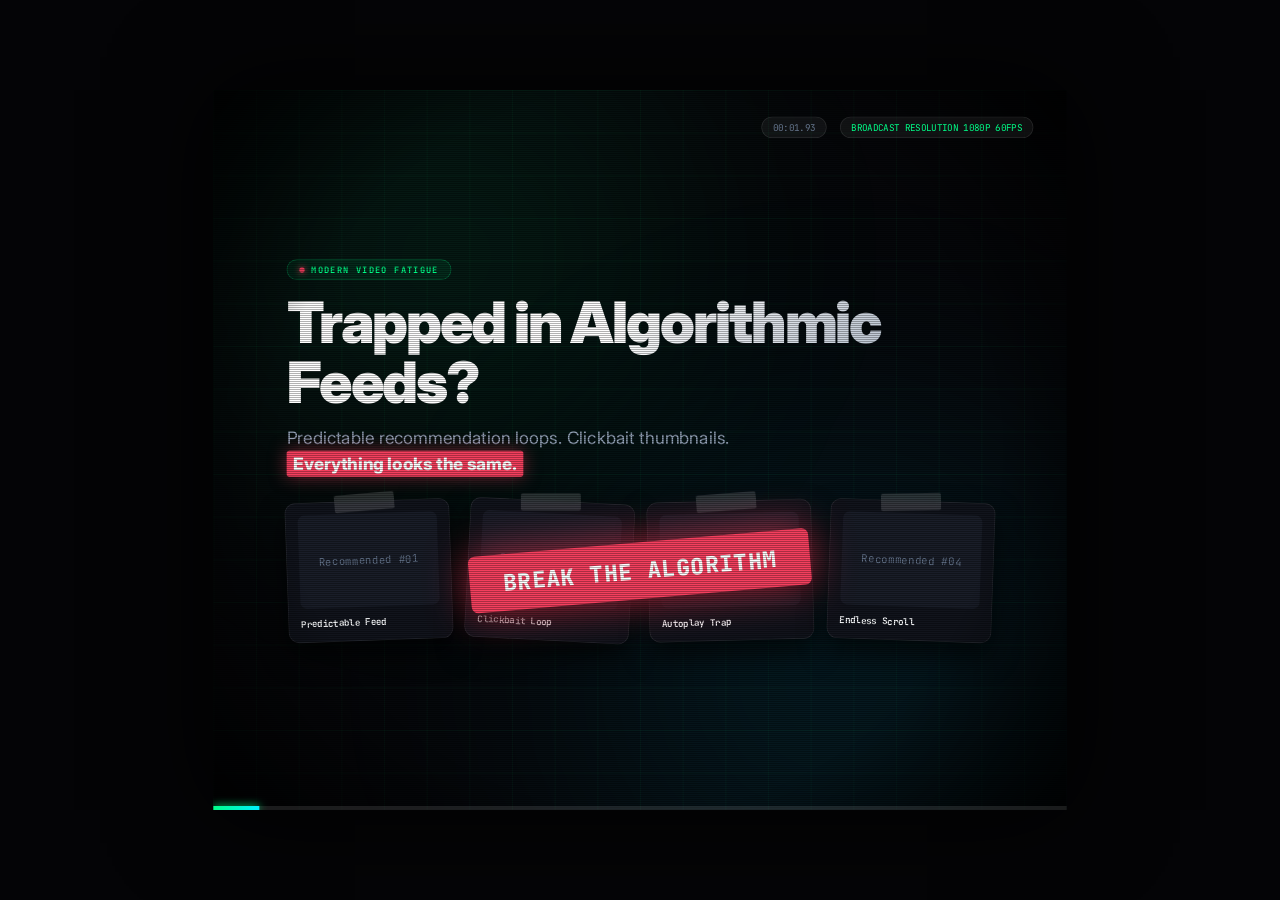
<file: promo/motion-graphics-launch.html>
<!DOCTYPE html>
<html lang="en">
<head>
  <meta charset="UTF-8">
  <title>InterDimentional Cable TV — Motion Graphics Launch</title>
  <meta name="viewport" content="width=device-width, initial-scale=1.0">
  
  <!-- Fonts: Instrument Serif, Inter, JetBrains Mono, Press Start 2P, VT323 -->
  <link rel="preconnect" href="https://fonts.googleapis.com">
  <link rel="preconnect" href="https://fonts.gstatic.com" crossorigin>
  <link href="https://fonts.googleapis.com/css2?family=Instrument+Serif:ital@0;1&family=Inter:wght@300;400;500;600;700;800;900&family=JetBrains+Mono:wght@400;500;700;800&family=Press+Start+2P&family=VT323&display=swap" rel="stylesheet">

  <style>
    /* ═══════════════════════════════════════════════════════ */
    /*  MASTER STAGE (1920 x 1080 Motionmaxxing Stage)         */
    /* ═══════════════════════════════════════════════════════ */
    *, *::before, *::after {
      margin: 0;
      padding: 0;
      box-sizing: border-box;
    }

    body {
      background: #040406;
      color: #f8fafc;
      font-family: 'Inter', -apple-system, sans-serif;
      overflow: hidden;
      width: 100vw;
      height: 100vh;
      display: flex;
      align-items: center;
      justify-content: center;
    }

    #stage-viewport {
      width: 1920px;
      height: 1080px;
      position: relative;
      background: #06070a;
      overflow: hidden;
      transform-origin: center center;
      box-shadow: 0 0 140px rgba(0, 0, 0, 0.98);
    }

    /* Scanline & CRT Texture Overlays */
    .scanlines-overlay {
      position: absolute;
      inset: 0;
      background: repeating-linear-gradient(
        0deg,
        rgba(0, 0, 0, 0.3) 0px,
        rgba(0, 0, 0, 0.3) 1px,
        transparent 1px,
        transparent 3px
      );
      pointer-events: none;
      z-index: 50;
    }

    .crt-vignette {
      position: absolute;
      inset: 0;
      background: radial-gradient(circle at 50% 50%, transparent 65%, rgba(0,0,0,0.85) 100%);
      pointer-events: none;
      z-index: 49;
    }

    .bg-grid {
      position: absolute;
      inset: 0;
      background-image: 
        linear-gradient(rgba(0, 255, 136, 0.035) 1px, transparent 1px),
        linear-gradient(90deg, rgba(0, 255, 136, 0.035) 1px, transparent 1px);
      background-size: 64px 64px;
      pointer-events: none;
      z-index: 1;
    }

    .bg-glow-green {
      position: absolute;
      width: 1100px;
      height: 1100px;
      top: -300px;
      left: -200px;
      border-radius: 50%;
      background: radial-gradient(circle, rgba(0, 255, 136, 0.1) 0%, transparent 70%);
      pointer-events: none;
      filter: blur(120px);
      z-index: 1;
    }

    .bg-glow-cyan {
      position: absolute;
      width: 1200px;
      height: 1200px;
      bottom: -400px;
      right: -250px;
      border-radius: 50%;
      background: radial-gradient(circle, rgba(0, 210, 255, 0.12) 0%, transparent 70%);
      pointer-events: none;
      filter: blur(140px);
      z-index: 1;
    }

    /* ═══════════════════════════════════════════════════════ */
    /*  SCENES & MEASURED TIMING (Motionmaxxing)              */
    /* ═══════════════════════════════════════════════════════ */
    .scene {
      position: absolute;
      inset: 0;
      padding: 80px 110px;
      display: flex;
      flex-direction: column;
      justify-content: center;
      opacity: 0;
      visibility: hidden;
      z-index: 10;
      transition: opacity 0.4s cubic-bezier(0.16, 1, 0.3, 1), transform 0.45s cubic-bezier(0.16, 1, 0.3, 1);
      transform: scale(0.96) translateY(12px);
    }

    .scene.active {
      opacity: 1;
      visibility: visible;
      transform: scale(1) translateY(0);
    }

    /* Typography Utilities */
    .vt323 { font-family: 'VT323', monospace; }
    .pixel { font-family: 'Press Start 2P', monospace; }
    .mono { font-family: 'JetBrains Mono', monospace; }
    .serif-italic { font-family: 'Instrument Serif', Georgia, serif; font-style: italic; }

    /* Vox-Style Marker Highlight */
    .vox-highlight {
      background: #00ff88;
      color: #030406 !important;
      padding: 0 10px;
      display: inline-block;
      font-weight: 800;
      border-radius: 4px;
      box-shadow: 0 0 25px rgba(0, 255, 136, 0.4);
    }

    .vox-highlight-red {
      background: #f43f5e;
      color: #ffffff !important;
      padding: 0 10px;
      display: inline-block;
      font-weight: 800;
      border-radius: 4px;
      box-shadow: 0 0 25px rgba(244, 63, 94, 0.5);
    }

    .tag-badge {
      display: inline-flex;
      align-items: center;
      gap: 10px;
      padding: 6px 18px;
      background: rgba(0, 255, 136, 0.08);
      border: 1px solid rgba(0, 255, 136, 0.3);
      border-radius: 100px;
      font-size: 13px;
      font-weight: 700;
      letter-spacing: 0.12em;
      text-transform: uppercase;
      color: #00ff88;
      width: fit-content;
      margin-bottom: 20px;
    }

    .tag-badge .dot {
      width: 8px;
      height: 8px;
      border-radius: 50%;
      background: #00ff88;
      box-shadow: 0 0 10px #00ff88;
    }

    .headline-huge {
      font-size: 86px;
      font-weight: 900;
      line-height: 1.04;
      letter-spacing: -0.035em;
      margin-bottom: 18px;
    }

    .headline-gradient {
      background: linear-gradient(135deg, #ffffff 45%, #94a3b8 100%);
      -webkit-background-clip: text;
      -webkit-text-fill-color: transparent;
    }

    .headline-cyan {
      background: linear-gradient(135deg, #00f0ff 0%, #38bdf8 50%, #00ff88 100%);
      -webkit-background-clip: text;
      -webkit-text-fill-color: transparent;
    }

    /* ═══════════════════════════════════════════════════════ */
    /*  SCENE 1: THE ALGORITHM CRISIS (VOX COLLAGE STYLE)     */
    /* ═══════════════════════════════════════════════════════ */
    .vox-collage-grid {
      display: grid;
      grid-template-columns: repeat(4, 1fr);
      gap: 24px;
      margin-top: 36px;
      max-width: 1400px;
      position: relative;
    }

    .collage-card {
      background: #11141c;
      border: 1px solid rgba(255, 255, 255, 0.1);
      border-radius: 16px;
      padding: 18px;
      box-shadow: 0 20px 40px rgba(0, 0, 0, 0.6);
      transform: rotate(var(--rot, 0deg));
      transition: transform 0.3s ease;
    }

    .collage-preview {
      width: 100%;
      height: 140px;
      background: #191d28;
      border-radius: 10px;
      margin-bottom: 14px;
      display: flex;
      flex-direction: column;
      align-items: center;
      justify-content: center;
      color: #64748b;
      gap: 8px;
    }

    .tape-strip {
      position: absolute;
      top: -12px;
      left: 30%;
      width: 90px;
      height: 26px;
      background: rgba(255, 255, 255, 0.15);
      border-radius: 3px;
      transform: rotate(-3deg);
      backdrop-filter: blur(4px);
    }

    .big-strike-banner {
      position: absolute;
      top: 50%;
      left: 50%;
      transform: translate(-50%, -50%) rotate(-5deg);
      background: #f43f5e;
      color: #ffffff;
      padding: 20px 50px;
      font-size: 34px;
      font-weight: 900;
      border-radius: 10px;
      box-shadow: 0 0 60px rgba(244, 63, 94, 0.8), 0 10px 30px rgba(0,0,0,0.9);
      z-index: 30;
      letter-spacing: 0.05em;
    }

    /* ═══════════════════════════════════════════════════════ */
    /*  SCENE 2: REVEAL — INTERDIMENSIONAL CABLE TV           */
    /* ═══════════════════════════════════════════════════════ */
    #scene-2 {
      align-items: center;
      text-align: center;
    }

    .pills-container {
      display: flex;
      gap: 16px;
      margin-top: 36px;
      justify-content: center;
      flex-wrap: wrap;
    }

    .motion-pill {
      background: rgba(255, 255, 255, 0.04);
      border: 1px solid rgba(255, 255, 255, 0.12);
      padding: 12px 28px;
      border-radius: 100px;
      font-size: 16px;
      font-weight: 700;
      color: #e2e8f0;
      display: flex;
      align-items: center;
      gap: 10px;
      backdrop-filter: blur(10px);
    }

    .motion-pill.glow-pill {
      background: rgba(0, 255, 136, 0.08);
      border-color: rgba(0, 255, 136, 0.4);
      color: #00ff88;
      box-shadow: 0 0 30px rgba(0, 255, 136, 0.15);
    }

    /* ═══════════════════════════════════════════════════════ */
    /*  SCENE 3: 3D BEDROOM SHOWCASE (MOTIONMAXXING DEPTH)    */
    /* ═══════════════════════════════════════════════════════ */
    .room-stage-split {
      display: grid;
      grid-template-columns: 1.15fr 0.85fr;
      gap: 50px;
      align-items: center;
      margin-top: 20px;
      width: 100%;
    }

    .tilted-room-frame {
      position: relative;
      perspective: 1400px;
    }

    .room-image-card {
      width: 100%;
      height: 520px;
      border-radius: 24px;
      border: 2px solid rgba(0, 255, 136, 0.35);
      overflow: hidden;
      box-shadow: 
        0 0 50px rgba(0, 255, 136, 0.15),
        0 30px 70px rgba(0, 0, 0, 0.85);
      transform: rotateY(-8deg) rotateX(4deg);
      transition: transform 0.6s ease;
      background: #000;
    }

    .room-image-card img {
      width: 100%;
      height: 100%;
      object-fit: cover;
    }

    .room-feature-list {
      display: flex;
      flex-direction: column;
      gap: 22px;
    }

    .feature-item-row {
      display: flex;
      align-items: flex-start;
      gap: 18px;
      background: rgba(18, 22, 30, 0.85);
      border: 1px solid rgba(255, 255, 255, 0.08);
      border-radius: 16px;
      padding: 20px 24px;
      box-shadow: 0 10px 30px rgba(0, 0, 0, 0.4);
    }

    .feature-icon-badge {
      width: 48px;
      height: 48px;
      border-radius: 12px;
      background: rgba(0, 255, 136, 0.1);
      border: 1px solid rgba(0, 255, 136, 0.3);
      display: flex;
      align-items: center;
      justify-content: center;
      font-size: 24px;
      flex-shrink: 0;
    }

    /* ═══════════════════════════════════════════════════════ */
    /*  SCENE 4: 999 CHANNELS & MULTIVERSE RADAR              */
    /* ═══════════════════════════════════════════════════════ */
    .radar-showcase-split {
      display: grid;
      grid-template-columns: 1fr 1fr;
      gap: 50px;
      align-items: center;
      margin-top: 24px;
      width: 100%;
    }

    .crt-monitor-box {
      background: #000;
      border: 2px solid rgba(0, 255, 136, 0.4);
      border-radius: 24px;
      padding: 36px;
      position: relative;
      box-shadow: 0 0 70px rgba(0, 255, 136, 0.15), inset 0 0 80px rgba(0,0,0,0.95);
      height: 460px;
      display: flex;
      flex-direction: column;
      justify-content: space-between;
      overflow: hidden;
    }

    .osd-corner-hud {
      position: absolute;
      top: 30px;
      right: 36px;
      text-align: right;
    }

    .live-osd-ch {
      font-size: 56px;
      font-weight: 700;
      color: #ffffff;
      text-shadow: 0 0 12px rgba(255,255,255,0.7);
    }

    .live-osd-dim {
      font-size: 26px;
      color: #00ffcc;
      margin-top: 2px;
      text-shadow: 0 0 10px rgba(0,255,204,0.6);
    }

    .live-osd-name {
      font-size: 20px;
      color: #94a3b8;
    }

    .live-ad-bug {
      position: absolute;
      top: 30px;
      left: 36px;
      background: rgba(0, 0, 0, 0.8);
      border: 1px solid rgba(255, 255, 100, 0.6);
      color: rgba(255, 255, 100, 0.95);
      padding: 6px 14px;
      border-radius: 6px;
      font-size: 14px;
      box-shadow: 0 0 15px rgba(255, 255, 100, 0.3);
    }

    .radar-circle-viz {
      width: 100%;
      height: 460px;
      background: rgba(14, 18, 24, 0.85);
      border: 1px solid rgba(0, 255, 136, 0.2);
      border-radius: 24px;
      position: relative;
      display: flex;
      align-items: center;
      justify-content: center;
      overflow: hidden;
    }

    .radar-sweep-beam {
      position: absolute;
      width: 320px;
      height: 320px;
      border-radius: 50%;
      border: 1px solid rgba(0, 255, 136, 0.3);
      background: conic-gradient(from 0deg, rgba(0, 255, 136, 0.25) 0deg, transparent 60deg, transparent 360deg);
      animation: radarSpin 4s linear infinite;
    }

    @keyframes radarSpin {
      from { transform: rotate(0deg); }
      to { transform: rotate(360deg); }
    }

    /* ═══════════════════════════════════════════════════════ */
    /*  SCENE 5: MOBILE NATIVE & PROCEDURAL AUDIO             */
    /* ═══════════════════════════════════════════════════════ */
    .mobile-audio-split {
      display: grid;
      grid-template-columns: 0.85fr 1.15fr;
      gap: 50px;
      align-items: center;
      margin-top: 24px;
      width: 100%;
    }

    .phone-mockups-row {
      display: flex;
      gap: 24px;
      align-items: center;
      justify-content: center;
    }

    .phone-bezel {
      width: 250px;
      height: 500px;
      border-radius: 36px;
      border: 4px solid #334155;
      background: #000;
      overflow: hidden;
      box-shadow: 0 25px 60px rgba(0, 0, 0, 0.8);
      position: relative;
      transform: translateY(var(--off, 0px));
    }

    .phone-bezel img {
      width: 100%;
      height: 100%;
      object-fit: cover;
    }

    /* ═══════════════════════════════════════════════════════ */
    /*  SCENE 6: CALL TO ACTION                               */
    /* ═══════════════════════════════════════════════════════ */
    #scene-6 {
      align-items: center;
      text-align: center;
    }

    .cta-card-epic {
      background: linear-gradient(180deg, rgba(16, 24, 32, 0.95) 0%, rgba(8, 11, 16, 0.98) 100%);
      border: 2px solid rgba(0, 255, 136, 0.45);
      box-shadow: 
        0 0 100px rgba(0, 255, 136, 0.2),
        0 30px 90px rgba(0, 0, 0, 0.95);
      border-radius: 30px;
      padding: 50px 80px;
      max-width: 1100px;
      margin-top: 24px;
    }

    .main-cta-btn {
      display: inline-flex;
      align-items: center;
      gap: 16px;
      background: linear-gradient(90deg, #00ff88 0%, #00f0ff 100%);
      color: #030406;
      padding: 20px 48px;
      border-radius: 18px;
      font-size: 26px;
      font-weight: 900;
      margin-top: 28px;
      box-shadow: 0 10px 40px rgba(0, 255, 136, 0.4);
    }

    /* Scrubber & HUD */
    #playback-bar {
      position: absolute;
      bottom: 0;
      left: 0;
      width: 100%;
      height: 6px;
      background: rgba(255, 255, 255, 0.1);
      z-index: 100;
    }

    #playback-fill {
      height: 100%;
      width: 0%;
      background: linear-gradient(90deg, #00ff88, #00f0ff);
      box-shadow: 0 0 12px #00ff88;
    }

    #hud-info {
      position: absolute;
      top: 40px;
      right: 50px;
      z-index: 100;
      font-size: 14px;
      color: #64748b;
      display: flex;
      align-items: center;
      gap: 20px;
    }

    .hud-pill {
      background: rgba(255, 255, 255, 0.05);
      border: 1px solid rgba(255, 255, 255, 0.1);
      padding: 6px 16px;
      border-radius: 100px;
    }
  </style>
</head>
<body>

  <div id="stage-viewport">
    <div class="scanlines-overlay"></div>
    <div class="crt-vignette"></div>
    <div class="bg-grid"></div>
    <div class="bg-glow-green"></div>
    <div class="bg-glow-cyan"></div>

    <div id="hud-info" class="mono">
      <div class="hud-pill" id="hud-time">00:00.00</div>
      <div class="hud-pill" style="color: #00ff88;">BROADCAST RESOLUTION 1080P 60FPS</div>
    </div>

    <!-- ── SCENE 1: THE ALGORITHM PRISON ──────────────────── -->
    <div class="scene" id="scene-1">
      <div class="tag-badge mono"><span class="dot" style="background:#f43f5e; box-shadow:0 0 10px #f43f5e;"></span>Modern Video Fatigue</div>
      <h1 class="headline-huge headline-gradient">
        Trapped in Algorithmic Feeds?
      </h1>
      <p style="font-size: 26px; color: #94a3b8; max-width: 950px; line-height: 1.5;">
        Predictable recommendation loops. Clickbait thumbnails. <span class="vox-highlight-red">Everything looks the same.</span>
      </p>

      <div class="vox-collage-grid">
        <div class="big-strike-banner mono">BREAK THE ALGORITHM</div>
        <div class="collage-card" style="--rot: -2deg;">
          <div class="tape-strip"></div>
          <div class="collage-preview mono">Recommended #01</div>
          <div class="mono" style="font-size:14px; font-weight:700;">Predictable Feed</div>
        </div>
        <div class="collage-card" style="--rot: 3deg;">
          <div class="tape-strip"></div>
          <div class="collage-preview mono">Recommended #02</div>
          <div class="mono" style="font-size:14px; font-weight:700;">Clickbait Loop</div>
        </div>
        <div class="collage-card" style="--rot: -1.5deg;">
          <div class="tape-strip"></div>
          <div class="collage-preview mono">Recommended #03</div>
          <div class="mono" style="font-size:14px; font-weight:700;">Autoplay Trap</div>
        </div>
        <div class="collage-card" style="--rot: 2deg;">
          <div class="tape-strip"></div>
          <div class="collage-preview mono">Recommended #04</div>
          <div class="mono" style="font-size:14px; font-weight:700;">Endless Scroll</div>
        </div>
      </div>
    </div>

    <!-- ── SCENE 2: INTERDIMENSIONAL TV REVEAL ────────────── -->
    <div class="scene" id="scene-2">
      <div class="tag-badge mono"><span class="dot"></span>Pure Broadcast Chaos</div>
      <h1 class="headline-huge headline-cyan" style="font-size: 98px; margin-bottom: 12px;">
        InterDimentional Cable TV
      </h1>
      <p class="serif-italic" style="font-size: 44px; color: #cbd5e1; margin-bottom: 18px;">
        Surfing the chaotic abyss of alternate realities.
      </p>
      <p style="font-size: 24px; color: #94a3b8; max-width: 900px; line-height: 1.6;">
        Inspired by Rick & Morty. <span class="vox-highlight">No pause. No rewind. No algorithms.</span> Just raw broadcast television beamed from across the multiverse.
      </p>

      <div class="pills-container mono">
        <div class="motion-pill glow-pill">999 Live Channels</div>
        <div class="motion-pill glow-pill">3D Teen Bedroom</div>
        <div class="motion-pill">Curved CRT Phosphor Glow</div>
        <div class="motion-pill">Procedural Audio Engine</div>
        <div class="motion-pill glow-pill">100% Free & Open Source</div>
      </div>
    </div>

    <!-- ── SCENE 3: 3D BEDROOM SHOWCASE ───────────────────── -->
    <div class="scene" id="scene-3">
      <div class="tag-badge mono"><span class="dot"></span>First-Person Immersion</div>
      <h2 class="headline-huge headline-gradient" style="font-size: 72px; margin-bottom: 10px;">
        A 90s Bedroom. A Glowing CRT Tube.
      </h2>
      <p style="font-size: 22px; color: #94a3b8;">
        Rendered in real-time 3D from a seated beanbag perspective.
      </p>

      <div class="room-stage-split">
        <div class="tilted-room-frame">
          <div class="room-image-card">
            <img src="../docs/TVON.png" alt="3D Room Live">
          </div>
        </div>

        <div class="room-feature-list">
          <div class="feature-item-row">
            <div class="feature-icon-badge">🛋️</div>
            <div>
              <h4 style="font-size:20px; color:#fff; margin-bottom:4px;">Seated Beanbag View</h4>
              <p style="font-size:15px; color:#94a3b8;">First-person perspective inside a modelled 90s bedroom with subtle look parallax.</p>
            </div>
          </div>

          <div class="feature-item-row">
            <div class="feature-icon-badge">🌌</div>
            <div>
              <h4 style="font-size:20px; color:#00ff88; margin-bottom:4px;">360° Drifting Night Sky</h4>
              <p style="font-size:15px; color:#94a3b8;">Panoramic desert night sky drifting seamlessly through dual bedroom windows.</p>
            </div>
          </div>

          <div class="feature-item-row">
            <div class="feature-icon-badge">🖼️</div>
            <div>
              <h4 style="font-size:20px; color:#00f0ff; margin-bottom:4px;">30 Gallery Wall Posters</h4>
              <p style="font-size:15px; color:#94a3b8;">Curated vintage prints hanging above the CRT that illuminate as channels flip.</p>
            </div>
          </div>
        </div>
      </div>
    </div>

    <!-- ── SCENE 4: 999 CHANNELS & MULTIVERSE RADAR ─────── -->
    <div class="scene" id="scene-4">
      <div class="tag-badge mono"><span class="dot"></span>9 Multiversal Dimensions</div>
      <h2 class="headline-huge headline-cyan" style="font-size: 74px; margin-bottom: 10px;">
        999 Channels. Infinite Dimensions.
      </h2>
      <p class="serif-italic" style="font-size: 32px; color: #cbd5e1;">
        Thematic channel vaults with authentic broadcast ad breaks.
      </p>

      <div class="radar-showcase-split">
        <div class="crt-monitor-box">
          <div class="live-ad-bug pixel">AD</div>
          <div class="osd-corner-hud">
            <div class="live-osd-ch vt323" id="live-ch-num">CH 01</div>
            <div class="live-osd-dim vt323" id="live-ch-dim">[DIMENSION Ø-00]</div>
            <div class="live-osd-name mono" id="live-ch-name">THE VOID</div>
          </div>

          <div style="margin-top:auto;">
            <div class="mono" style="font-size:15px; color:#64748b; margin-bottom:10px;">MULTIVERSE FREQUENCIES:</div>
            <div style="display:flex; gap:12px; flex-wrap:wrap;">
              <span class="motion-pill mono" style="font-size:13px; padding:6px 16px; border-color:#00ff88; color:#00ff88;">CH 01 : THE VOID</span>
              <span class="motion-pill mono" style="font-size:13px; padding:6px 16px;">CH 02 : FOOD DIMENSION</span>
              <span class="motion-pill mono" style="font-size:13px; padding:6px 16px;">CH 03 : RETRO WAVE</span>
              <span class="motion-pill mono" style="font-size:13px; padding:6px 16px;">CH 09 : DIMENSION X</span>
            </div>
          </div>
        </div>

        <div class="radar-circle-viz">
          <div class="radar-sweep-beam"></div>
          <div style="position:relative; z-index:10; text-align:center;">
            <div class="mono" style="font-size:13px; letter-spacing:0.1em; color:#00ff88; margin-bottom:6px;">MULTIVERSE FREQUENCY RADAR</div>
            <div class="vt323" style="font-size:38px; color:#ffffff;">COORDINATES: C-137.99</div>
            <div class="mono" style="font-size:13px; color:#64748b; margin-top:6px;">69 Vault Playlists • Zero Duplicates</div>
          </div>
        </div>
      </div>
    </div>

    <!-- ── SCENE 5: MOBILE NATIVE & PROCEDURAL AUDIO ──────── -->
    <div class="scene" id="scene-5">
      <div class="tag-badge mono"><span class="dot"></span>Analog Engineering</div>
      <h2 class="headline-huge headline-gradient" style="font-size: 72px; margin-bottom: 10px;">
        Designed for Mobile & Desktop
      </h2>
      <p style="font-size: 22px; color: #94a3b8;">
        Full touch gesture navigation, multi-digit keyboard buffer, and procedural audio.
      </p>

      <div class="mobile-audio-split">
        <div class="phone-mockups-row">
          <div class="phone-bezel" style="--off: -15px;">
            <img src="../docs/Mobileoff.png" alt="Mobile Off">
          </div>
          <div class="phone-bezel" style="--off: 15px;">
            <img src="../docs/MobileOn.png" alt="Mobile On">
          </div>
        </div>

        <div class="feature-item-row" style="flex-direction:column; gap:20px; padding:32px;">
          <div>
            <div class="mono" style="color:#00ff88; font-size:18px; font-weight:700; margin-bottom:6px;">👆 Mobile Touch Gestures</div>
            <p style="font-size:16px; color:#94a3b8;">Swipe left, right, up, or down in any direction on your phone to instantly channel-surf dimensions.</p>
          </div>

          <div>
            <div class="mono" style="color:#00f0ff; font-size:18px; font-weight:700; margin-bottom:6px;">⌨️ Multi-Digit Remote Dialing</div>
            <p style="font-size:16px; color:#94a3b8;">Type <span class="mono" style="color:#fff; background:#1e293b; padding:2px 8px; border-radius:4px;">1</span> <span class="mono" style="color:#fff; background:#1e293b; padding:2px 8px; border-radius:4px;">0</span> or <span class="mono" style="color:#fff; background:#1e293b; padding:2px 8px; border-radius:4px;">404</span> on your keyboard to tune directly to any channel in the multiverse.</p>
          </div>

          <div>
            <div class="mono" style="color:#eab308; font-size:18px; font-weight:700; margin-bottom:6px;">🔊 Web Audio Procedural Sound</div>
            <p style="font-size:16px; color:#94a3b8;">Real-time synthesized rising sawtooth power sweep, degauss hum, falling pop, and 320x240 analog static.</p>
          </div>
        </div>
      </div>
    </div>

    <!-- ── SCENE 6: CALL TO ACTION ────────────────────────── -->
    <div class="scene" id="scene-6">
      <div class="tag-badge mono"><span class="dot"></span>Live in Browser</div>
      <h1 class="headline-huge headline-cyan" style="font-size: 96px; margin-bottom: 12px;">
        Turn On. Tune In.
      </h1>
      <p class="serif-italic" style="font-size: 44px; color: #f8fafc; margin-bottom: 10px;">
        Drop into the multiverse of InterDimentional Cable.
      </p>

      <div class="cta-card-epic">
        <div class="mono" style="font-size: 18px; color: #94a3b8; letter-spacing: 0.08em; margin-bottom: 8px;">
          FREE & OPEN SOURCE ON GITHUB
        </div>
        <div class="mono" style="font-size: 34px; font-weight: 800; color: #ffffff; margin-bottom: 20px;">
          raunakpatil.com/InterdimentionalCable
        </div>

        <div class="main-cta-btn mono">
          <svg width="28" height="28" viewBox="0 0 24 24" fill="none" stroke="currentColor" stroke-width="2.5"><polygon points="5 3 19 12 5 21 5 3"/></svg>
          Watch Live in Your Browser
        </div>

        <div style="display:flex; justify-content:center; gap:36px; margin-top:30px;" class="mono">
          <span style="color:#64748b;">github.com/raunakpatil/InterdimentionalCable</span>
          <span style="color:#64748b;">•</span>
          <span style="color:#00ff88;">⭐ Star on GitHub</span>
          <span style="color:#64748b;">•</span>
          <span style="color:#cbd5e1;">built with ❤️ by raunakpatil</span>
        </div>
      </div>
    </div>

    <!-- Scrubber -->
    <div id="playback-bar"><div id="playback-fill"></div></div>
  </div>

  <script>
    const TOTAL_DURATION = 36.0;
    let currentTime = 0;
    let isPlaying = true;
    let lastTimestamp = null;

    const SCENES = [
      { id: "scene-1", start: 0.0, end: 5.5 },
      { id: "scene-2", start: 5.5, end: 11.5 },
      { id: "scene-3", start: 11.5, end: 18.0 },
      { id: "scene-4", start: 18.0, end: 25.5 },
      { id: "scene-5", start: 25.5, end: 31.0 },
      { id: "scene-6", start: 31.0, end: 36.0 }
    ];

    const DEMO_CHANNELS = [
      { ch: "CH 01", dim: "[DIMENSION Ø-00]", name: "THE VOID" },
      { ch: "CH 02", dim: "[DIMENSION F-34]", name: "FOOD DIMENSION" },
      { ch: "CH 03", dim: "[DIMENSION 1984-Y]", name: "RETRO WAVE" },
      { ch: "CH 09", dim: "[DIMENSION C-137]", name: "DIMENSION X" },
      { ch: "CH 42", dim: "[DIMENSION Q-42]", name: "SCIENCE ZONE" }
    ];

    function resizeStage() {
      const stage = document.getElementById("stage-viewport");
      const scale = Math.min(window.innerWidth / 1920, window.innerHeight / 1080);
      stage.style.transform = `scale(${scale})`;
    }
    window.addEventListener("resize", resizeStage);
    resizeStage();

    let lastActiveScene = null;

    function renderTime(t) {
      currentTime = Math.max(0, Math.min(TOTAL_DURATION, t));

      const fill = document.getElementById("playback-fill");
      if (fill) fill.style.width = ((currentTime / TOTAL_DURATION) * 100) + "%";

      const mins = Math.floor(currentTime / 60);
      const secs = (currentTime % 60).toFixed(2);
      const hudTime = document.getElementById("hud-time");
      if (hudTime) hudTime.innerText = String(mins).padStart(2, "0") + ":" + String(secs).padStart(5, "0");

      let activeItem = SCENES.find(s => currentTime >= s.start && currentTime < s.end);
      if (!activeItem && currentTime >= TOTAL_DURATION) activeItem = SCENES[SCENES.length - 1];

      if (activeItem && activeItem.id !== lastActiveScene) {
        SCENES.forEach(s => {
          const el = document.getElementById(s.id);
          if (el) el.classList.toggle("active", s.id === activeItem.id);
        });
        lastActiveScene = activeItem.id;
      }

      if (activeItem && activeItem.id === "scene-4") {
        const sceneProgress = (currentTime - activeItem.start) / (activeItem.end - activeItem.start);
        const chIdx = Math.floor(sceneProgress * DEMO_CHANNELS.length) % DEMO_CHANNELS.length;
        const curCh = DEMO_CHANNELS[chIdx];
        const numEl = document.getElementById("live-ch-num");
        const dimEl = document.getElementById("live-ch-dim");
        const nameEl = document.getElementById("live-ch-name");
        if (numEl) numEl.innerText = curCh.ch;
        if (dimEl) dimEl.innerText = curCh.dim;
        if (nameEl) nameEl.innerText = curCh.name;
      }
    }

    window.seekTo = function(seconds) {
      renderTime(seconds);
    };

    function loop(timestamp) {
      if (!lastTimestamp) lastTimestamp = timestamp;
      const delta = (timestamp - lastTimestamp) / 1000;
      lastTimestamp = timestamp;

      if (isPlaying) {
        currentTime += delta;
        if (currentTime >= TOTAL_DURATION) {
          currentTime = 0;
        }
        renderTime(currentTime);
      }
      requestAnimationFrame(loop);
    }
    requestAnimationFrame(loop);

    window.addEventListener("click", () => {
      isPlaying = !isPlaying;
    });
  </script>
</body>
</html>
</file>
